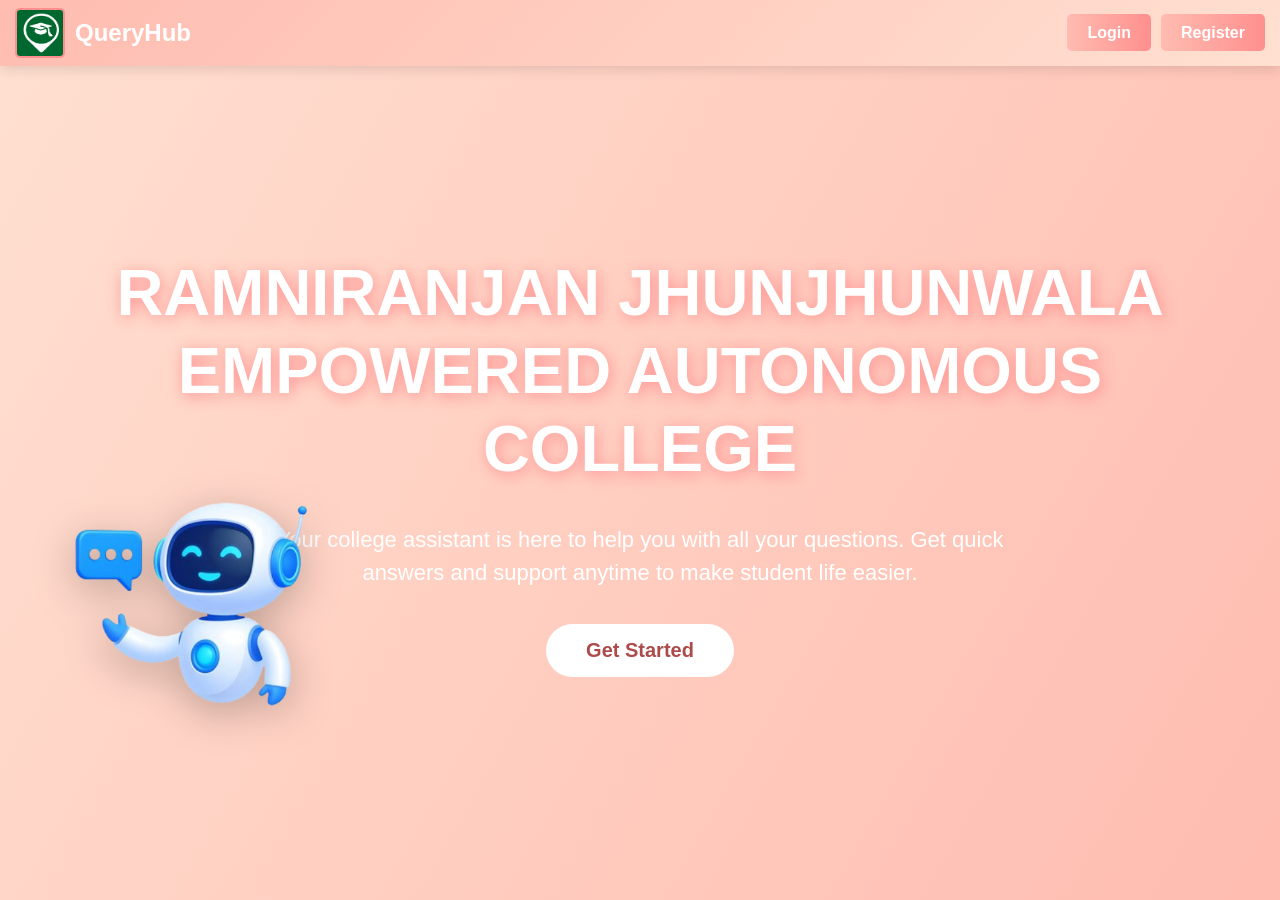
<file: index.html>
<!DOCTYPE html>
<html lang="en">
<head>
<meta charset="UTF-8">
<meta name="viewport" content="width=device-width, initial-scale=1.0">
<title>College Chatbot</title>

<style>
  * { margin: 0; padding: 0; box-sizing: border-box; font-family: 'Inter', sans-serif; }
  body, html { height: 100%; }

  /* ===== HEADER ===== */
  header {
    display: flex;
    justify-content: space-between;
    align-items: center;
    padding: 8px 15px;
    background: linear-gradient(135deg, #FFBCB0, #FFE0D1);
    position: fixed;
    width: 100%;
    z-index: 10;
    box-shadow: 0 3px 12px rgba(0,0,0,0.12);
  }

  .logo { display: flex; align-items: center; font-size: 24px; font-weight: bold; color:white;}
  .logo img { height: 50px; width: 50px; border-radius: 10%; margin-right: 10px; border: 2px solid #FF8F8F; }

  nav ul { list-style: none; display: flex; gap: 10px; }
  nav ul li a {
    text-decoration: none;
    padding: 10px 20px;
    border-radius: 5px;
    background: linear-gradient(90deg, #FFBCB0, #FF8F8F);
    color: #fff;
    font-weight: 600;
    transition: 0.3s;
  }
  nav ul li a:hover { background: rgba(255,255,255,0.35); }

  /* ===== HERO SECTION ===== */
  .hero-section {
    position: relative;
    height: 100vh;
    display: flex;
    justify-content: center;
    align-items: center;
    text-align: center;
    background: linear-gradient(120deg, #FFE0D1, #FFBCB0);
    color: #6A1E1E;
    overflow: hidden;
    flex-direction: column;
    padding: 0 20px;
  }

  /* Floating chatbot image */
  .hero-image {
    position: absolute;
    top: 50%;
    left: 1%;
    width: 380px;
    border-radius: 15px;
    animation: float 4s ease-in-out infinite;
    z-index: 2;
    filter: drop-shadow(0 10px 20px rgba(0,0,0,0.25));
  }
  @keyframes float {
    0% { transform: translateY(0); }
    50% { transform: translateY(-18px); }
    100% { transform: translateY(0); }
  }

  /* College Name (White Added) */
  h1 {
    font-size: 65px;
    font-weight: 900;
    line-height: 1.2;
    text-transform: uppercase;
    z-index: 1;
    margin-top: 30px;
    color: white;
 text-shadow: 2px 3px 15px #FF8F8F;
    animation: fadeInUp 2s ease forwards;
  }

  /* Tagline */
  .tagline {
    font-size: 22px;
    margin-top: 35px;
    max-width: 800px;
    line-height: 1.5;
    font-weight: 500;
    color: white;
    z-index: 1;
    animation: fadeInUp 2s ease 0.5s forwards;
    opacity: 0;
  }

  /* Button */
  .btn-hero {
    margin-top: 35px;
    padding: 15px 40px;
    font-size: 20px;
    font-weight: 600;
    border-radius: 50px;
    background: #fff;
    color: #AD4A4A;
    text-decoration: none;
    animation: fadeInUp 2s ease 1s forwards;
    opacity: 0;
    transition: 0.3s;
  }
  .btn-hero:hover { background: #FFCBC0; color: ##FF8F8F; transform: translateY(-5px); }

  @keyframes fadeInUp {
    0% { opacity: 0; transform: translateY(50px); }
    100% { opacity: 1; transform: translateY(0); }
  }

  /* ===== RESPONSIVE ===== */
  @media (max-width: 992px) {
    .hero-image { left: 5%; width: 260px; top: 60%; }
    h1 { font-size: 50px; margin-top: 160px; }
    .tagline { font-size: 19px; }
  }

  @media (max-width: 600px) {
    .hero-image {
      position: static;
      margin-top: -110px;
      width: 200px;
      animation: float 4s ease-in-out infinite;
    }
    h1 { font-size: 36px; margin-top: 15px; }
    .tagline { font-size: 16px; margin-top: 18px; }
    .btn-hero { font-size: 16px; padding: 12px 28px; }
  }
</style>
</head>

<body>

<header>
  <div class="logo">
    <img src="logo1.png" alt="QueryHub" />
    <span>QueryHub</span>
  </div>
  <nav>
    <ul>
      <li><a href="l.html">Login</a></li>
      <li><a href="register.html">Register</a></li>
    </ul>
  </nav>
</header>

<section class="hero-section">
  <img src="chatbot.png" alt="Chatbot" class="hero-image">

  <h1>
    RAMNIRANJAN JHUNJHUNWALA<br>
    EMPOWERED AUTONOMOUS<br>
    COLLEGE
  </h1>

  <p class="tagline">
    Your college assistant is here to help you with all your questions. Get quick answers and support anytime to make student life easier.
  </p>

  <a href="l.html" class="btn-hero">Get Started</a>
</section>

</body>
</html>
</file>
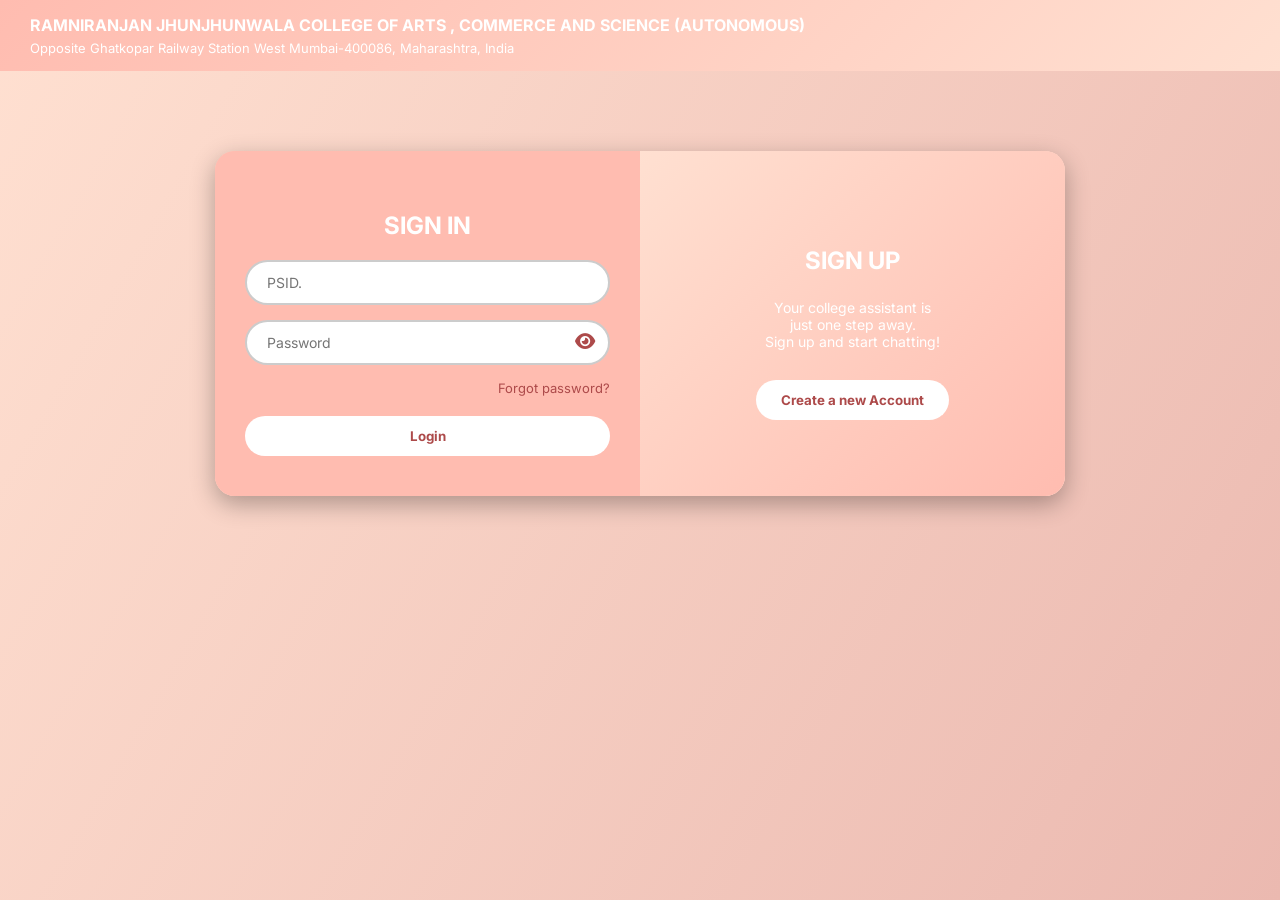
<file: l.html>
<!DOCTYPE html>
<html lang="en">
<head>
  <meta charset="UTF-8" />
  <meta name="viewport" content="width=device-width, initial-scale=1.0"/>
  <title>College Chatbot - Admin Panel</title>
  <link rel="stylesheet" href="https://cdnjs.cloudflare.com/ajax/libs/font-awesome/6.4.0/css/all.min.css">
  <link href="https://fonts.googleapis.com/css2?family=Inter&display=swap" rel="stylesheet">
  <style>
    * {
      box-sizing: border-box;
      font-family: 'Inter', sans-serif;
    }

    body {
      margin: 0;
      background: linear-gradient(120deg, #ffe0d1, #ebb9b0);
      display: flex;
      flex-direction: column;
      align-items: center;
      justify-content: flex-start;
      min-height: 100vh;
      animation: fadeIn 1s ease-in;
    }

    @keyframes fadeIn {
      from { opacity: 0; transform: translateY(20px); }
      to { opacity: 1; transform: translateY(0); }
    }

    .header {
      width: 100%;
      background: linear-gradient(135deg, #FFBCB0, #FFE0D1);
      padding: 15px 30px;
      color: white;
      display: flex;
      justify-content: space-between;
      align-items: center;
      flex-wrap: wrap;
    }

    .header h3, .header p {
      margin: 0;
      color: white;
    }

    .header h3 {
      font-size: 16px;
      font-weight: bold;
      text-transform: uppercase;
    }

    .header p {
      font-size: 13px;
      margin-top: 5px;
    }

    .container {
      display: flex;
      margin-top: 80px;
      background: linear-gradient(135deg, #FFBCB0, #FFE0D1);
      backdrop-filter: blur(12px);
      width: 850px;
      border-radius: 20px;
      overflow: hidden;
      box-shadow: 0 8px 24px rgba(0,0,0,0.3);
    }

    .left, .right {
      flex: 1;
      padding: 40px 30px;
      animation: slideIn 1s ease-in-out;
    }

    .left {
      background: linear-gradient(135deg, #FFBCB0, #FFBCB0);
      color: #6A1E1E;
      animation-delay: 0.2s;
    }

    .right {
      background: linear-gradient(135deg, #FFE0D1, #FFBCB0);
      color:white;
      display: flex;
      flex-direction: column;
      justify-content: center;
      align-items: center;
      animation-delay: 0.4s;
    }

    @keyframes slideIn {
      from { transform: translateX(-50px); opacity: 0; }
      to { transform: translateX(0); opacity: 1; }
    }

    .right h2 {
      margin-bottom: 10px;
    }

    .right p {
      text-align: center;
      font-size: 14px;
      margin-bottom: 30px;
    }

    .right button {
      background: #ffffff;
      color: #AD4A4A;
      border: none;
      padding: 12px 25px;
      border-radius: 25px;
      cursor: pointer;
      font-weight: bold;
      transition: all 0.3s ease;
    }

    .right button:hover {
      background: #FFCBC0;
      transform: scale(1.05);
      color:#6A1E1E;
    }

    h2 {
      text-align: center;
      margin-bottom: 20px;
      color: white;
    }

    .input-group {
      margin: 15px 0;
      position: relative;
    }

    .input-group input {
      width: 100%;
      padding: 12px 20px;
      border: 2px solid #ccc;
      border-radius: 25px;
      background: #fff;
      color: #6A1E1E;
      font-size: 14px;
      transition: 0.3s ease;
    }

    .input-group input:focus {
      border-color: #FF8F8F;
      outline: none;
      background: #fff;
    }

    .forgot {
      font-size: 13px;
      color: #AD4A4A;
      text-align: right;
      margin-top: 5px;
      cursor: pointer;
      transition: 0.2s ease;
    }

    .forgot:hover {
      text-decoration: underline;
      color: #6A1E1E;
    }

    .login-btn {
      background: #ffffff;
      color: #AD4A4A;
      border: none;
      width: 100%;
      padding: 12px;
      border-radius: 25px;
      font-weight: bold;
      cursor: pointer;
      margin-top: 20px;
      transition: all 0.3s ease;
    }

    .login-btn:hover {
      background: #FFCBC0;
      transform: scale(1.05);
      color:#6A1E1E;
    }

    .error {
      color:red;
      font-size: 12px;
      margin-top: 5px;
      margin-left: 10px;
      text-align: left;
    }

    .input-group i {
      position: absolute;
      right: 15px;
      top: 50%;
      transform: translateY(-50%);
      cursor: pointer;
      color: #AD4A4A;
      font-size: 18px;
      transition: color 0.3s ease;
    }
  </style>
</head>
<body>

  <div class="header">
    <div>
      <h3>Ramniranjan Jhunjhunwala College of Arts , Commerce and Science (Autonomous)</h3>
      <p>Opposite Ghatkopar Railway Station West Mumbai-400086, Maharashtra, India</p>
    </div>
  </div>

  <div class="container">
    <div class="left">
      <h2>SIGN IN</h2>

      <form id="loginForm" method="POST" action="user.php" onsubmit="return validateForm()">
        <div class="input-group">
          <input type="number" id="psid" name="psid" autocomplete="off" pattern="[0-9]{8}" maxlength="8" placeholder="PSID."
            oninput="if(this.value.length>8) this.value=this.value.slice(0,8)">
        </div>
        <div id="userError" class="error"></div>

        <div class="input-group">
          <input type="password" id="password" name="pass" autocomplete="off"
            pattern="[0-9]{6}" maxlength="6" placeholder="Password"
            oninput="this.value=this.value.replace(/[^0-9]/g,'').slice(0,6)">
          <i class="fa fa-eye" id="togglePassword"></i>
        </div>
        <div id="passError" class="error"></div>

        <div class="forgot" onclick="forgotPassword()">Forgot password?</div>
        <button class="login-btn">Login</button>
      </form>
    </div>

    <div class="right">
      <h2>SIGN UP</h2>
      <p>Your college assistant is<br>just one step away.<br>Sign up and start chatting!</p>
      <button onclick="window.location.href='register.html'">Create a new Account</button>
    </div>
  </div>

  <script>
    function validateForm() {
      const username = document.getElementById("psid").value.trim();
      const password = document.getElementById("password").value.trim();
      let isValid = true;

      document.getElementById("userError").innerText = "";
      document.getElementById("passError").innerText = "";

      if (username === "") {
        document.getElementById("userError").innerText = "PS ID is required*";
        isValid = false;
      }

      if (password === "") {
        document.getElementById("passError").innerText = "Password is required*";
        isValid = false;
      }

      return isValid;
    }

    function forgotPassword() {
      window.location.href = "EmailTesting.php";
    }

    const togglePassword = document.getElementById("togglePassword");
    const passwordInput = document.getElementById("password");

    togglePassword.addEventListener("click", () => {
      const isPassword = passwordInput.getAttribute("type") === "password";

      if (isPassword) {
        passwordInput.setAttribute("type", "text");
        togglePassword.classList.remove("fa-eye-slash");
        togglePassword.classList.add("fa-eye");
      } else {
        passwordInput.setAttribute("type", "password");
        togglePassword.classList.remove("fa-eye");
        togglePassword.classList.add("fa-eye-slash");
      }

      togglePassword.classList.add("blink");
      setTimeout(() => {
        togglePassword.classList.remove("blink");
      }, 300);
    });
  </script>

</body>
</html>
</file>
